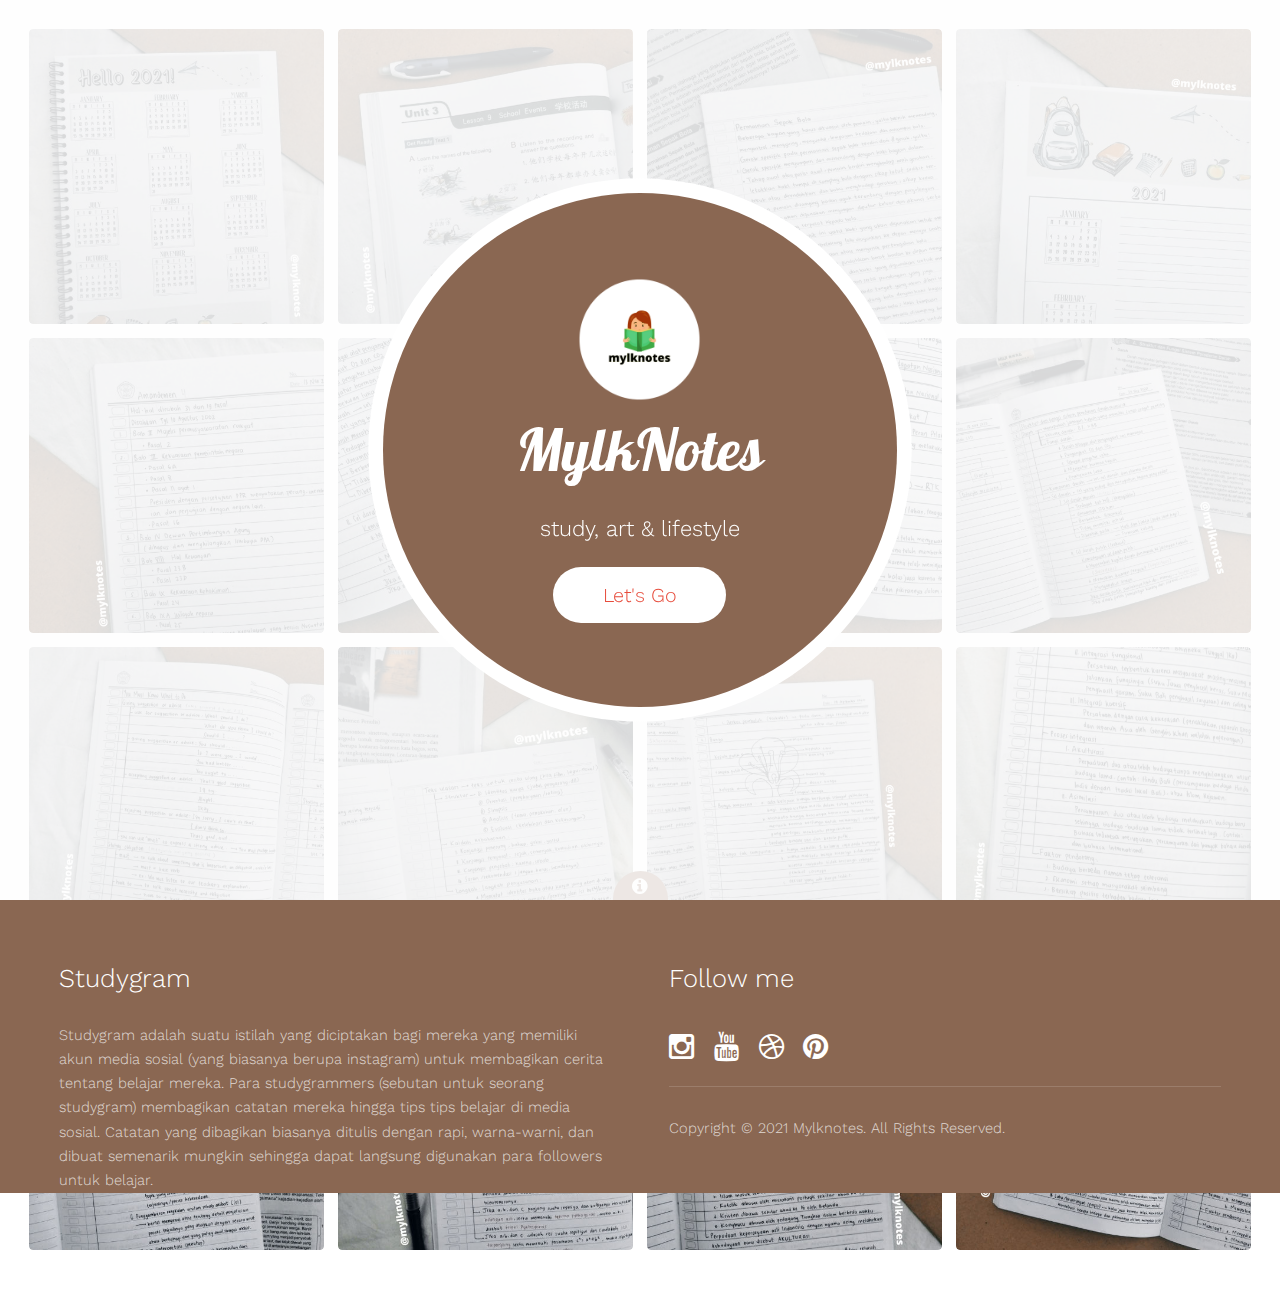
<file: index.html>
<!DOCTYPE HTML>
<html>

<head>
<title>Mylknotes</title>
<meta name="keywords" content="mylknotes" />
<meta name="description" content="Mylknotes" />
<meta name="copyright" content="Mylknotes - All Rights Reserved">
<meta name="revisit-after" content="1 days">
<meta name="distribution" content="Global"> 
<meta charset="utf-8" />
<meta name="viewport" content="width=device-width, initial-scale=1" />
<link rel="stylesheet" href="assets/css/main.css" />
</head>

<body>

<!-- Header -->
<header id="header">
	<div class="inner">
		<div class="content">
			<img src="images/mylknotes-logo-03-transparent-round-1200x1200.png" width="125" height="125" border="0">
			<h1>MylkNotes</h1>
			<h2>study, art & lifestyle</h2>
			<a href="#" class="button big alt"><span>Let's Go</span></a>
		</div>
		<a href="#" class="button hidden"><span>Let's Go</span></a>
	</div>
</header>

<!-- Main -->
<div id="main">
	<div class="inner">
		<div class="columns">
	
			<!-- Column 1 (horizontal, vertical, horizontal, vertical) -->
			<div class="image fit">
				<img src="images/mylknotes-planner-book-500x500.jpg" alt="Planner Book" />
			</div>
			<div class="image fit">
				<img src="images/mylknotes-catatan-ppkn-500x500.jpg" alt="Catatan PPKN" />
			</div>
			<div class="image fit">
				<img src="images/mylknotes-catatan-english-500x500.jpg" alt="Catatan English" />
			</div>
			<div class="image fit">
				<img src="images/mylknotes-teks-eksposisi-500x500.jpg" alt="Teks Eksposisi" />
			</div>

			<!-- Column 2 (vertical, horizontal, vertical, horizontal) -->
			<div class="image fit">
				<img src="images/mylknotes-catatan-mandarin-500x500.jpg" alt="Catatan Mandarin" />
			</div>
			<div class="image fit">
				<img src="images/mylknotes-catatan-ipa-500x500.jpg" alt="Catatan IPA" />
			</div>
			<div class="image fit">
				<img src="images/mylknotes-catatan-b-indo-500x500.jpg" alt="Catatan Bahasa Indonesia" /></a>
			</div>
			<div class="image fit">
				<img src="images/mylknotes-catatan-math-pythagoras-500x500.jpg" alt="Catatan Math Pythagoras" />
			</div>

			<!-- Column 3 (horizontal, vertical, horizontal, vertical) -->
			<div class="image fit">
				<img src="images/mylknotes-catatan-pjok-500x500.jpg" alt="Catatan PJOK" />
			</div>
			<div class="image fit">
				<img src="images/mylknotes-catatan-ips-500x500-2.jpg" alt="Catatan IPS" />
			</div>
			<div class="image fit">
				<img src="images/mylknotes-catatan-ipa-bunga-500x500.jpg" alt="Catatan IPA Bunga" />
			</div>
			<div class="image fit">
				<img src="images/mylknotes-bentuk-integrasi-500x500-2.jpg" alt="Bentuk Integrasi" />
			</div>

			<!-- Column 4 (vertical, horizontal, vertical, horizontal) -->
			<div class="image fit">
				<img src="images/mylknotes-januari-planner-500x500.jpg" alt="Januari Planner" />
			</div>
			<div class="image fit">
				<img src="images/mylknotes-catatan-ipa-500x500-2.jpg" alt="Catatan IPA" />
			</div>
			<div class="image fit">
				<img src="images/mylknotes-bentuk-integrasi-500x500-3.jpg" alt="Bentuk Integrasi" />
			</div>
			<div class="image fit">
				<img src="images/mylknotes-catatan-ips-500x500-3.jpg" alt="Catatan IPS" />
			</div>

		</div>
	</div>
</div>

<!-- Footer -->
<footer id="footer">
	<a href="#" class="info fa fa-info-circle"><span>About</span></a>
	<div class="inner">
		<div class="content">
			<h3>Studygram</h3>
			<p>Studygram adalah suatu istilah yang diciptakan bagi mereka yang memiliki akun media sosial (yang biasanya berupa instagram) untuk membagikan cerita tentang belajar mereka. Para studygrammers (sebutan untuk seorang studygram) membagikan catatan mereka hingga tips tips belajar di media sosial. Catatan yang dibagikan biasanya ditulis dengan rapi, warna-warni, dan dibuat semenarik mungkin sehingga dapat langsung digunakan para followers untuk belajar.</p>
		</div>
		<div class="copyright">
			<h3>Follow me</h3>
			<ul class="icons">
				<li><a href="https://www.instagram.com/mylknotes/" class="icon fa-instagram"><span class="label">Instagram</span></a></li>
				<li><a href="https://www.youtube.com/channel/UCmaQF120NEGTcKGNwiRFuYA" class="icon fa-youtube"><span class="label">Twitter</span></a></li>
				<li><a href="https://dribbble.com/mylknotes/" class="icon fa-dribbble"><span class="label">Dribbble</span></a></li>
				<li><a href="https://www.pinterest.com/mylknotes/" class="icon fa-pinterest"><span class="label">Pinterest</span></a></li>
			</ul>
			Copyright &copy; 2021 Mylknotes. All Rights Reserved.
		</div>
	</div>
</footer>

<!-- Scripts -->
<script src="assets/js/jquery.min.js"></script>
<script src="assets/js/skel.min.js"></script>
<script src="assets/js/util.js"></script>
<script src="assets/js/main.js"></script>

</body>

</html>
</file>
<file: assets/css/main.css>
@import url(font-awesome.min.css);
@import url(https://fonts.googleapis.com/css?family=Pattaya|Work+Sans:400,200,300);

/* Reset */

	html, body, div, span, applet, object, iframe, h1, h2, h3, h4, h5, h6, p, blockquote, pre, a, abbr, acronym, address, big, cite, code, del, dfn, em, img, ins, kbd, q, s, samp, small, strike, strong, sub, sup, tt, var, b, u, i, center, dl, dt, dd, ol, ul, li, fieldset, form, label, legend, table, caption, tbody, tfoot, thead, tr, th, td, article, aside, canvas, details, embed, figure, figcaption, footer, header, hgroup, menu, nav, output, ruby, section, summary, time, mark, audio, video {
		margin: 0;
		padding: 0;
		border: 0;
		font-size: 100%;
		font: inherit;
		vertical-align: baseline;
	}

	article, aside, details, figcaption, figure, footer, header, hgroup, menu, nav, section {
		display: block;
	}

	body {
		line-height: 1;
	}

	ol, ul {
		list-style: none;
	}

	blockquote, q {
		quotes: none;
	}

	blockquote:before, blockquote:after, q:before, q:after {
		content: '';
		content: none;
	}

	table {
		border-collapse: collapse;
		border-spacing: 0;
	}

	body {
		-webkit-text-size-adjust: none;
	}

/* Box Model */

	*, *:before, *:after {
		-moz-box-sizing: border-box;
		-webkit-box-sizing: border-box;
		box-sizing: border-box;
	}

/* Basic */

	@-ms-viewport {
		width: device-width;
	}

	@media screen and (max-width: 480px) {

		html, body {
			min-width: 320px;
		}

	}

	body {
		background: #fff;
	}

		body.is-loading *, body.is-loading *:before, body.is-loading *:after {
			-moz-animation: none !important;
			-webkit-animation: none !important;
			-ms-animation: none !important;
			animation: none !important;
			-moz-transition: none !important;
			-webkit-transition: none !important;
			-ms-transition: none !important;
			transition: none !important;
		}

/* Type */

	body {
		background-color: #fff;
		color: #444;
	}

	body, input, select, textarea {
		font-family: "Work Sans", sans-serif;
		font-size: 13pt;
		font-weight: 300;
		line-height: 1.65;
	}

		@media screen and (max-width: 1680px) {

			body, input, select, textarea {
				font-size: 11pt;
			}

		}

		@media screen and (max-width: 1280px) {

			body, input, select, textarea {
				font-size: 11pt;
			}

		}

		@media screen and (max-width: 980px) {

			body, input, select, textarea {
				font-size: 12pt;
			}

		}

		@media screen and (max-width: 736px) {

			body, input, select, textarea {
				font-size: 12pt;
			}

		}

		@media screen and (max-width: 480px) {

			body, input, select, textarea {
				font-size: 12pt;
			}

		}

	a {
		text-decoration: underline;
		outline: 0;
	}

		a:hover {
			text-decoration: none;
		}

	strong, b {
		font-weight: 300;
	}

	em, i {
		font-style: italic;
	}

	p {
		margin: 0 0 2em 0;
	}

	h1, h2, h3, h4, h5, h6 {
		font-weight: 300;
		line-height: 1.5;
		margin: 0 0 1em 0;
	}

		h1 a, h2 a, h3 a, h4 a, h5 a, h6 a {
			color: inherit;
			text-decoration: none;
		}

	h2 {
		font-size: 1.75em;
	}

	h3 {
		font-size: 1.35em;
	}

	h4 {
		font-size: 1.1em;
	}

	h5 {
		font-size: 0.9em;
	}

	h6 {
		font-size: 0.7em;
	}

	sub {
		font-size: 0.8em;
		position: relative;
		top: 0.5em;
	}

	sup {
		font-size: 0.8em;
		position: relative;
		top: -0.5em;
	}

	blockquote {
		border-left: solid 4px;
		font-style: italic;
		margin: 0 0 2em 0;
		padding: 0.5em 0 0.5em 2em;
	}

	code {
		border-radius: 4px;
		border: solid 1px;
		font-family: "Courier New", monospace;
		font-size: 0.9em;
		margin: 0 0.25em;
		padding: 0.25em 0.65em;
	}

	pre {
		-webkit-overflow-scrolling: touch;
		font-family: "Courier New", monospace;
		font-size: 0.9em;
		margin: 0 0 2em 0;
	}

		pre code {
			display: block;
			line-height: 1.75;
			padding: 1em 1.5em;
			overflow-x: auto;
		}

	hr {
		border: 0;
		border-bottom: solid 1px;
		margin: 2em 0;
	}

		hr.major {
			margin: 3em 0;
		}

	.align-left {
		text-align: left;
	}

	.align-center {
		text-align: center;
	}

	.align-right {
		text-align: right;
	}

	input, select, textarea {
		color: #555;
	}

	a {
		color: #e74c3c;
	}

	strong, b {
		color: #555;
	}

	h1, h2, h3, h4, h5, h6 {
		color: #555;
	}

	blockquote {
		border-left-color: rgba(144, 144, 144, 0.25);
	}

	code {
		background: rgba(144, 144, 144, 0.075);
		border-color: rgba(144, 144, 144, 0.25);
	}

	hr {
		border-bottom-color: rgba(144, 144, 144, 0.25);
	}

/* Box */

	.box {
		border-radius: 4px;
		border: solid 1px;
		margin-bottom: 2em;
		padding: 1.5em;
	}

		.box > :last-child,
		.box > :last-child > :last-child,
		.box > :last-child > :last-child > :last-child {
			margin-bottom: 0;
		}

		.box.alt {
			border: 0;
			border-radius: 0;
			padding: 0;
		}

	.box {
		border-color: rgba(144, 144, 144, 0.25);
	}

/* Button */

	input[type="submit"],
	input[type="reset"],
	input[type="button"],
	button,
	.button {
		-moz-appearance: none;
		-webkit-appearance: none;
		-ms-appearance: none;
		appearance: none;
		-moz-transition: background-color 0.2s ease-in-out, color 0.2s ease-in-out;
		-webkit-transition: background-color 0.2s ease-in-out, color 0.2s ease-in-out;
		-ms-transition: background-color 0.2s ease-in-out, color 0.2s ease-in-out;
		transition: background-color 0.2s ease-in-out, color 0.2s ease-in-out;
		border-radius: 4px;
		border: 0;
		cursor: pointer;
		display: inline-block;
		font-weight: 300;
		height: 2.85em;
		line-height: 2.95em;
		padding: 0 2.5em;
		text-align: center;
		text-decoration: none;
		white-space: nowrap;
	}

		input[type="submit"].icon,
		input[type="reset"].icon,
		input[type="button"].icon,
		button.icon,
		.button.icon {
			padding-left: 1.35em;
		}

			input[type="submit"].icon:before,
			input[type="reset"].icon:before,
			input[type="button"].icon:before,
			button.icon:before,
			.button.icon:before {
				margin-right: 0.5em;
			}

		input[type="submit"].alt,
		input[type="reset"].alt,
		input[type="button"].alt,
		button.alt,
		.button.alt {
			background: #FFF;
			color: #e74c3c;
		}

		input[type="submit"].fit,
		input[type="reset"].fit,
		input[type="button"].fit,
		button.fit,
		.button.fit {
			display: block;
			margin: 0 0 1em 0;
			width: 100%;
		}

		input[type="submit"].small,
		input[type="reset"].small,
		input[type="button"].small,
		button.small,
		.button.small {
			font-size: 0.8em;
		}

		input[type="submit"].big,
		input[type="reset"].big,
		input[type="button"].big,
		button.big,
		.button.big {
			font-size: 1.35em;
		}

		input[type="submit"].disabled, input[type="submit"]:disabled,
		input[type="reset"].disabled,
		input[type="reset"]:disabled,
		input[type="button"].disabled,
		input[type="button"]:disabled,
		button.disabled,
		button:disabled,
		.button.disabled,
		.button:disabled {
			-moz-pointer-events: none;
			-webkit-pointer-events: none;
			-ms-pointer-events: none;
			pointer-events: none;
			opacity: 0.25;
		}

		@media screen and (max-width: 480px) {

			input[type="submit"],
			input[type="reset"],
			input[type="button"],
			button,
			.button {
				padding: 0;
			}

		}

/* Form */

	form {
		margin: 0 0 2em 0;
	}

	label {
		display: block;
		font-size: 0.9em;
		font-weight: 300;
		margin: 0 0 1em 0;
	}

	input[type="text"],
	input[type="password"],
	input[type="email"],
	select,
	textarea {
		-moz-appearance: none;
		-webkit-appearance: none;
		-ms-appearance: none;
		appearance: none;
		border-radius: 4px;
		border: none;
		border: solid 1px;
		color: inherit;
		display: block;
		outline: 0;
		padding: 0 1em;
		text-decoration: none;
		width: 100%;
	}

		input[type="text"]:invalid,
		input[type="password"]:invalid,
		input[type="email"]:invalid,
		select:invalid,
		textarea:invalid {
			box-shadow: none;
		}

	.select-wrapper {
		text-decoration: none;
		display: block;
		position: relative;
	}

		.select-wrapper:before {
			-moz-osx-font-smoothing: grayscale;
			-webkit-font-smoothing: antialiased;
			font-family: FontAwesome;
			font-style: normal;
			font-weight: normal;
			text-transform: none !important;
		}

		.select-wrapper:before {
			content: '\f078';
			display: block;
			height: 2.75em;
			line-height: 2.75em;
			pointer-events: none;
			position: absolute;
			right: 0;
			text-align: center;
			top: 0;
			width: 2.75em;
		}

		.select-wrapper select::-ms-expand {
			display: none;
		}

	input[type="text"],
	input[type="password"],
	input[type="email"],
	select {
		height: 2.75em;
	}

	textarea {
		padding: 0.75em 1em;
	}

	input[type="checkbox"],
	input[type="radio"] {
		-moz-appearance: none;
		-webkit-appearance: none;
		-ms-appearance: none;
		appearance: none;
		display: block;
		float: left;
		margin-right: -2em;
		opacity: 0;
		width: 1em;
		z-index: -1;
	}

		input[type="checkbox"] + label,
		input[type="radio"] + label {
			text-decoration: none;
			cursor: pointer;
			display: inline-block;
			font-size: 1em;
			font-weight: 300;
			padding-left: 2.4em;
			padding-right: 0.75em;
			position: relative;
		}

			input[type="checkbox"] + label:before,
			input[type="radio"] + label:before {
				-moz-osx-font-smoothing: grayscale;
				-webkit-font-smoothing: antialiased;
				font-family: FontAwesome;
				font-style: normal;
				font-weight: normal;
				text-transform: none !important;
			}

			input[type="checkbox"] + label:before,
			input[type="radio"] + label:before {
				border-radius: 4px;
				border: solid 1px;
				content: '';
				display: inline-block;
				height: 1.65em;
				left: 0;
				line-height: 1.58125em;
				position: absolute;
				text-align: center;
				top: 0;
				width: 1.65em;
			}

		input[type="checkbox"]:checked + label:before,
		input[type="radio"]:checked + label:before {
			content: '\f00c';
		}

	input[type="checkbox"] + label:before {
		border-radius: 4px;
	}

	input[type="radio"] + label:before {
		border-radius: 100%;
	}

	::-webkit-input-placeholder {
		opacity: 1.0;
	}

	:-moz-placeholder {
		opacity: 1.0;
	}

	::-moz-placeholder {
		opacity: 1.0;
	}

	:-ms-input-placeholder {
		opacity: 1.0;
	}

	.formerize-placeholder {
		opacity: 1.0;
	}

	label {
		color: #555;
	}

	input[type="text"],
	input[type="password"],
	input[type="email"],
	select,
	textarea {
		background: rgba(144, 144, 144, 0.075);
		border-color: rgba(144, 144, 144, 0.25);
	}

		input[type="text"]:focus,
		input[type="password"]:focus,
		input[type="email"]:focus,
		select:focus,
		textarea:focus {
			border-color: #e74c3c;
			box-shadow: 0 0 0 1px #e74c3c;
		}

	.select-wrapper:before {
		color: rgba(144, 144, 144, 0.25);
	}

	input[type="checkbox"] + label,
	input[type="radio"] + label {
		color: #444;
	}

		input[type="checkbox"] + label:before,
		input[type="radio"] + label:before {
			background: rgba(144, 144, 144, 0.075);
			border-color: rgba(144, 144, 144, 0.25);
		}

	input[type="checkbox"]:checked + label:before,
	input[type="radio"]:checked + label:before {
		background-color: #e74c3c;
		border-color: #e74c3c;
		color: #ffffff;
	}

	input[type="checkbox"]:focus + label:before,
	input[type="radio"]:focus + label:before {
		border-color: #e74c3c;
		box-shadow: 0 0 0 1px #e74c3c;
	}

	::-webkit-input-placeholder {
		color: #bbb !important;
	}

	:-moz-placeholder {
		color: #bbb !important;
	}

	::-moz-placeholder {
		color: #bbb !important;
	}

	:-ms-input-placeholder {
		color: #bbb !important;
	}

	.formerize-placeholder {
		color: #bbb !important;
	}

/* Icon */

	.icon {
		text-decoration: none;
		border-bottom: none;
		position: relative;
	}

		.icon:before {
			-moz-osx-font-smoothing: grayscale;
			-webkit-font-smoothing: antialiased;
			font-family: FontAwesome;
			font-style: normal;
			font-weight: normal;
			text-transform: none !important;
		}

		.icon > .label {
			display: none;
		}

/* Image */

	.image {
		border-radius: 4px;
		border: 0;
		display: inline-block;
		position: relative;
	}

		.image img {
			border-radius: 4px;
			display: block;
		}

		.image.left, .image.right {
			max-width: 40%;
		}

			.image.left img, .image.right img {
				width: 100%;
			}

		.image.left {
			float: left;
			margin: 0 1.5em 1em 0;
			top: 0.25em;
		}

		.image.right {
			float: right;
			margin: 0 0 1em 1.5em;
			top: 0.25em;
		}

		.image.fit {
			display: block;
			margin: 0 0 2em 0;
			width: 100%;
		}

			.image.fit img {
				width: 100%;
			}

		.image.main {
			display: block;
			margin: 0 0 3em 0;
			width: 100%;
		}

			.image.main img {
				width: 100%;
			}

/* List */

	ol {
		list-style: decimal;
		margin: 0 0 2em 0;
		padding-left: 1.25em;
	}

		ol li {
			padding-left: 0.25em;
		}

	ul {
		list-style: disc;
		margin: 0 0 2em 0;
		padding-left: 1em;
	}

		ul li {
			padding-left: 0.5em;
		}

		ul.alt {
			list-style: none;
			padding-left: 0;
		}

			ul.alt li {
				border-top: solid 1px;
				padding: 0.5em 0;
			}

				ul.alt li:first-child {
					border-top: 0;
					padding-top: 0;
				}

		ul.icons {
			cursor: default;
			list-style: none;
			padding-left: 0;
		}

			ul.icons li {
				display: inline-block;
				padding: 0 1em 0 0;
			}

				ul.icons li:last-child {
					padding-right: 0;
				}

				ul.icons li .icon:before {
					font-size: 2em;
				}

		ul.actions {
			cursor: default;
			list-style: none;
			padding-left: 0;
		}

			ul.actions li {
				display: inline-block;
				padding: 0 1em 0 0;
				vertical-align: middle;
			}

				ul.actions li:last-child {
					padding-right: 0;
				}

			ul.actions.small li {
				padding: 0 0.5em 0 0;
			}

			ul.actions.vertical li {
				display: block;
				padding: 1em 0 0 0;
			}

				ul.actions.vertical li:first-child {
					padding-top: 0;
				}

				ul.actions.vertical li > * {
					margin-bottom: 0;
				}

			ul.actions.vertical.small li {
				padding: 0.5em 0 0 0;
			}

				ul.actions.vertical.small li:first-child {
					padding-top: 0;
				}

			ul.actions.fit {
				display: table;
				margin-left: -1em;
				padding: 0;
				table-layout: fixed;
				width: calc(100% + 1em);
			}

				ul.actions.fit li {
					display: table-cell;
					padding: 0 0 0 1em;
				}

					ul.actions.fit li > * {
						margin-bottom: 0;
					}

				ul.actions.fit.small {
					margin-left: -0.5em;
					width: calc(100% + 0.5em);
				}

					ul.actions.fit.small li {
						padding: 0 0 0 0.5em;
					}

			@media screen and (max-width: 480px) {

				ul.actions {
					margin: 0 0 2em 0;
				}

					ul.actions li {
						padding: 1em 0 0 0;
						display: block;
						text-align: center;
						width: 100%;
					}

						ul.actions li:first-child {
							padding-top: 0;
						}

						ul.actions li > * {
							width: 100%;
							margin: 0 !important;
						}

							ul.actions li > *.icon:before {
								margin-left: -2em;
							}

					ul.actions.small li {
						padding: 0.5em 0 0 0;
					}

						ul.actions.small li:first-child {
							padding-top: 0;
						}

			}

	dl {
		margin: 0 0 2em 0;
	}

		dl dt {
			display: block;
			font-weight: 300;
			margin: 0 0 1em 0;
		}

		dl dd {
			margin-left: 2em;
		}

	ul.alt li {
		border-top-color: rgba(144, 144, 144, 0.25);
	}

/* Columns */

	.columns {
		position: relative;
		-moz-column-count: 4;
		-webkit-column-count: 4;
		column-count: 4;
		-moz-column-gap: 1em;
		-webkit-column-gap: 1em;
		column-gap: 1em;
	}

		.columns .image {
			position: relative;
			display: inline-block;
			margin: 0 0 .5em;
			width: 100%;
			overflow: hidden;
		}

			.columns .image img {
				-moz-transition: -moz-transform 0.2s ease-in-out;
				-webkit-transition: -webkit-transform 0.2s ease-in-out;
				-ms-transition: -ms-transform 0.2s ease-in-out;
				transition: transform 0.2s ease-in-out;
				-webkit-backface-visibility: hidden;
				-webkit-transform: translate3D(0, 0, 0);
			}

			.columns .image:hover img {
				-moz-transform: scale(1.1);
				-webkit-transform: scale(1.1);
				-ms-transform: scale(1.1);
				transform: scale(1.1);
			}

		@media screen and (max-width: 736px) {

			.columns {
				-moz-column-count: 2;
				-webkit-column-count: 2;
				column-count: 2;
			}

		}

		@media screen and (max-width: 480px) {

			.columns {
				-moz-column-count: 1;
				-webkit-column-count: 1;
				column-count: 1;
			}

		}

/* Preview */

	#preview {
		position: relative;
		padding: 1em;
	}

		#preview .inner {
			max-width: 70em;
			margin: 0 auto;
		}

		#preview .image {
			margin: 0;
		}

		#preview.vertical .inner {
			display: -ms-flexbox;
			display: -moz-flex;
			display: -webkit-flex;
			display: -ms-flex;
			display: flex;
		}

			#preview.vertical .inner .image {
				-ms-flex: 1 1 calc(100% - 50px);
				flex: 1 1 calc(100% - 50px);
				max-width: 100%;
				width: 50%;
			}

			#preview.vertical .inner .content {
				-ms-flex: 1 1 calc(100% - 50px);
				flex: 1 1 calc(100% - 50px);
				max-width: 100%;
				width: 50%;
			}

		#preview .nav {
			-moz-transition: background-color 0.2s ease-in-out;
			-webkit-transition: background-color 0.2s ease-in-out;
			-ms-transition: background-color 0.2s ease-in-out;
			transition: background-color 0.2s ease-in-out;
			position: fixed;
			height: 2em;
			width: 2em;
			background: #fff;
			border-radius: 100%;
			line-height: 2em;
			top: 50%;
			font-size: 1.75em;
			text-align: center;
			z-index: 10003;
		}

			#preview .nav:hover {
				background: #FFF;
			}

			#preview .nav.previous {
				left: -.4em;
			}

			#preview .nav.next {
				right: -.4em;
			}

		#preview .content {
			padding: 3em 2em;
		}

			#preview .content header h2 {
				font-size: 2.5em;
				color: #e74c3c;
			}

		@media screen and (max-width: 1680px) {

			#preview .inner {
				max-width: 55em;
			}

		}

		@media screen and (max-width: 980px) {

			#preview.vertical .inner {
				-moz-flex-wrap: wrap;
				-webkit-flex-wrap: wrap;
				-ms-flex-wrap: wrap;
				flex-wrap: wrap;
			}

		}

		@media screen and (max-width: 736px) {

			#preview .content {
				padding: 2em;
			}

				#preview .content header h2 {
					font-size: 2em;
				}

		}

/* Section/Article */

	section.special, article.special {
		text-align: center;
	}

	header p {
		position: relative;
		margin: 0 0 1.5em 0;
	}

	header h2 + p {
		font-size: 1.25em;
		margin-top: -1em;
	}

	header h3 + p {
		font-size: 1.1em;
		margin-top: -0.8em;
	}

	header h4 + p,
	header h5 + p,
	header h6 + p {
		font-size: 0.9em;
		margin-top: -0.6em;
	}

	header p {
		color: #bbb;
	}

/* Table */

	.table-wrapper {
		-webkit-overflow-scrolling: touch;
		overflow-x: auto;
	}

	table {
		margin: 0 0 2em 0;
		width: 100%;
	}

		table tbody tr {
			border: solid 1px;
			border-left: 0;
			border-right: 0;
		}

		table td {
			padding: 0.75em 0.75em;
		}

		table th {
			font-size: 0.9em;
			font-weight: 300;
			padding: 0 0.75em 0.75em 0.75em;
			text-align: left;
		}

		table thead {
			border-bottom: solid 2px;
		}

		table tfoot {
			border-top: solid 2px;
		}

		table.alt {
			border-collapse: separate;
		}

			table.alt tbody tr td {
				border: solid 1px;
				border-left-width: 0;
				border-top-width: 0;
			}

				table.alt tbody tr td:first-child {
					border-left-width: 1px;
				}

			table.alt tbody tr:first-child td {
				border-top-width: 1px;
			}

			table.alt thead {
				border-bottom: 0;
			}

			table.alt tfoot {
				border-top: 0;
			}

	table tbody tr {
		border-color: rgba(144, 144, 144, 0.25);
	}

		table tbody tr:nth-child(2n + 1) {
			background-color: rgba(144, 144, 144, 0.075);
		}

	table th {
		color: #555;
	}

	table thead {
		border-bottom-color: rgba(144, 144, 144, 0.25);
	}

	table tfoot {
		border-top-color: rgba(144, 144, 144, 0.25);
	}

	table.alt tbody tr td {
		border-color: rgba(144, 144, 144, 0.25);
	}

/* Header */

	#header {
		-moz-transition: background 1s ease-in-out, height 0.2s ease-in-out;
		-webkit-transition: background 1s ease-in-out, height 0.2s ease-in-out;
		-ms-transition: background 1s ease-in-out, height 0.2s ease-in-out;
		transition: background 1s ease-in-out, height 0.2s ease-in-out;
		display: -moz-flex;
		display: -webkit-flex;
		display: -ms-flex;
		display: flex;
		-moz-justify-content: center;
		-webkit-justify-content: center;
		-ms-justify-content: center;
		justify-content: center;
		-moz-align-items: center;
		-webkit-align-items: center;
		-ms-align-items: center;
		align-items: center;
		display: -ms-flexbox;
		-ms-flex-align: center;
		-ms-flex-pack: center;
		background: rgba(254, 254, 254, 0.85);
		position: fixed;
		top: 0;
		width: 100%;
		height: 100vh;
		z-index: 10001;
	}

		#header .inner {
			-moz-transition: height 0.2s ease-in-out, width 0.2s ease-in-out;
			-webkit-transition: height 0.2s ease-in-out, width 0.2s ease-in-out;
			-ms-transition: height 0.2s ease-in-out, width 0.2s ease-in-out;
			transition: height 0.2s ease-in-out, width 0.2s ease-in-out;
			display: -moz-flex;
			display: -webkit-flex;
			display: -ms-flex;
			display: flex;
			-moz-flex-direction: column;
			-webkit-flex-direction: column;
			-ms-flex-direction: column;
			flex-direction: column;
			-moz-justify-content: center;
			-webkit-justify-content: center;
			-ms-justify-content: center;
			justify-content: center;
			-moz-align-items: center;
			-webkit-align-items: center;
			-ms-align-items: center;
			align-items: center;
			display: -ms-flexbox;
			-ms-flex-align: center;
			-ms-flex-pack: center;
			background: #8a6752;
			border-radius: 100%;
			width: 35em;
			height: 35em;
			padding: 4em;
			text-align: center;
			box-shadow: 0 0 0 1em #FFF;
			cursor: default;
		}

			#header .inner .content {
				-moz-transition: opacity 1s ease-in-out;
				-webkit-transition: opacity 1s ease-in-out;
				-ms-transition: opacity 1s ease-in-out;
				transition: opacity 1s ease-in-out;
				opacity: 1;
			}

				#header .inner .content h1 {
					font-size: 4em;
					font-family: 'Pattaya', sans-serif;
					margin: 0 0 .25em 0;
					color: #fff;
				}

				#header .inner .content h2 {
					font-size: 1.5em;
					color: #fff;
					margin: 0 0 1em 0;
				}

			#header .inner .button {
				-moz-transition: background 1s ease-in-out;
				-webkit-transition: background 1s ease-in-out;
				-ms-transition: background 1s ease-in-out;
				transition: background 1s ease-in-out;
				margin: 0;
				border-radius: 30px;
			}

				#header .inner .button.hidden {
					display: none;
					cursor: pointer;
				}

			#header .inner.hidden {
				display: none;
			}

		#header.hide, #header.preview {
			-moz-transition: background 0.2s ease-in-out, height 1s ease-in-out;
			-webkit-transition: background 0.2s ease-in-out, height 1s ease-in-out;
			-ms-transition: background 0.2s ease-in-out, height 1s ease-in-out;
			transition: background 0.2s ease-in-out, height 1s ease-in-out;
			background: none;
			height: 0;
		}

			#header.hide .inner, #header.preview .inner {
				height: 6em;
				width: 6em;
				padding: 2em;
			}

				#header.hide .inner .content, #header.preview .inner .content {
					opacity: 0;
				}

					#header.hide .inner .content h1, #header.preview .inner .content h1 {
						display: none;
					}

					#header.hide .inner .content h2, #header.preview .inner .content h2 {
						display: none;
					}

			#header.hide .button.big, #header.preview .button.big {
				display: none;
			}

			#header.hide .button.hidden, #header.preview .button.hidden {
				text-decoration: none;
				padding-top: 1.5em;
				padding-left: 0;
				padding-right: 0;
				background: none;
				display: inline-block;
			}

				#header.hide .button.hidden:before, #header.preview .button.hidden:before {
					-moz-osx-font-smoothing: grayscale;
					-webkit-font-smoothing: antialiased;
					font-family: FontAwesome;
					font-style: normal;
					font-weight: normal;
					text-transform: none !important;
				}

				#header.hide .button.hidden:before, #header.preview .button.hidden:before {
					content: '\f015';
					color: #FFF;
					font-size: 1.5em;
				}

				#header.hide .button.hidden span, #header.preview .button.hidden span {
					display: none;
				}

		@media screen and (max-width: 736px) {

			#header .inner {
				width: 25em;
				height: 25em;
				font-size: .75em;
				padding: 3em;
			}

		}

		@media screen and (max-width: 480px) {

			#header .inner {
				width: 26em;
				height: 26em;
				padding: 2em;
				font-size: .65em;
			}

				#header .inner .button {
					padding-left: 2em;
					padding-right: 2em;
				}

		}

/* Main */

	#main {
		padding: 2em;
	}

		#main .inner {
			max-width: 100%;
		}

/* Footer */

	#footer {
		-moz-transition: bottom 0.2s ease;
		-webkit-transition: bottom 0.2s ease;
		-ms-transition: bottom 0.2s ease;
		transition: bottom 0.2s ease;
		position: fixed;
		bottom: -20em;
		color: #FFF;
		left: 0;
		width: 100%;
		text-align: center;
		z-index: 9999;
	}

		#footer.show {
			bottom: 0;
		}

		#footer .info {
			position: relative;
			display: inline-block;
			text-decoration: none;
			border-radius: 50% 50% 0 0;
			background: #8a6752;
			width: 3em;
			height: 3em;
			margin-bottom: -1.75em;
			color: #FFF;
			font-size: 1.25em;
			padding-top: .35em;
		}

			#footer .info span {
				display: none;
			}

		#footer .inner {
			display: -moz-flex;
			display: -webkit-flex;
			display: -ms-flex;
			display: flex;
			-moz-justify-content: center;
			-webkit-justify-content: center;
			-ms-justify-content: center;
			justify-content: center;
			-moz-align-items: stretch;
			-webkit-align-items: stretch;
			-ms-align-items: stretch;
			align-items: stretch;
			display: -ms-flexbox;
			-ms-flex-align: center;
			-ms-flex-pack: center;
			position: relative;
			z-index: 10003;
			background: #8a6752;
			padding: 2em;
			height: 20em;
		}

			#footer .inner .content,
			#footer .inner .copyright {
				width: 50%;
				text-align: left;
				color: rgba(255, 255, 255, 0.75);
				padding: 2em;
				display: inline-block;
			}

				#footer .inner .content h3,
				#footer .inner .copyright h3 {
					color: #FFF;
					font-size: 1.75em;
				}

				#footer .inner .content a,
				#footer .inner .copyright a {
					color: #FFF;
				}

					#footer .inner .content a:hover,
					#footer .inner .copyright a:hover {
						color: rgba(255, 255, 255, 0.75);
					}

				#footer .inner .content p,
				#footer .inner .copyright p {
					margin: 0;
				}

			#footer .inner .copyright ul {
				border-bottom: 1px solid rgba(255, 255, 255, 0.15);
				padding-bottom: 1em;
			}

		@media screen and (max-width: 980px) {

			#footer {
				position: relative;
				bottom: 0;
			}

				#footer .inner {
					height: auto;
					display: block;
				}

					#footer .inner .content,
					#footer .inner .copyright {
						display: block;
						width: 100%;
						text-align: center;
					}

				#footer .info {
					display: none;
				}

		}

		@media screen and (max-width: 480px) {

			#footer .inner {
				padding: 2em;
			}

				#footer .inner .content,
				#footer .inner .copyright {
					padding: 1em;
				}

		}
</file>
